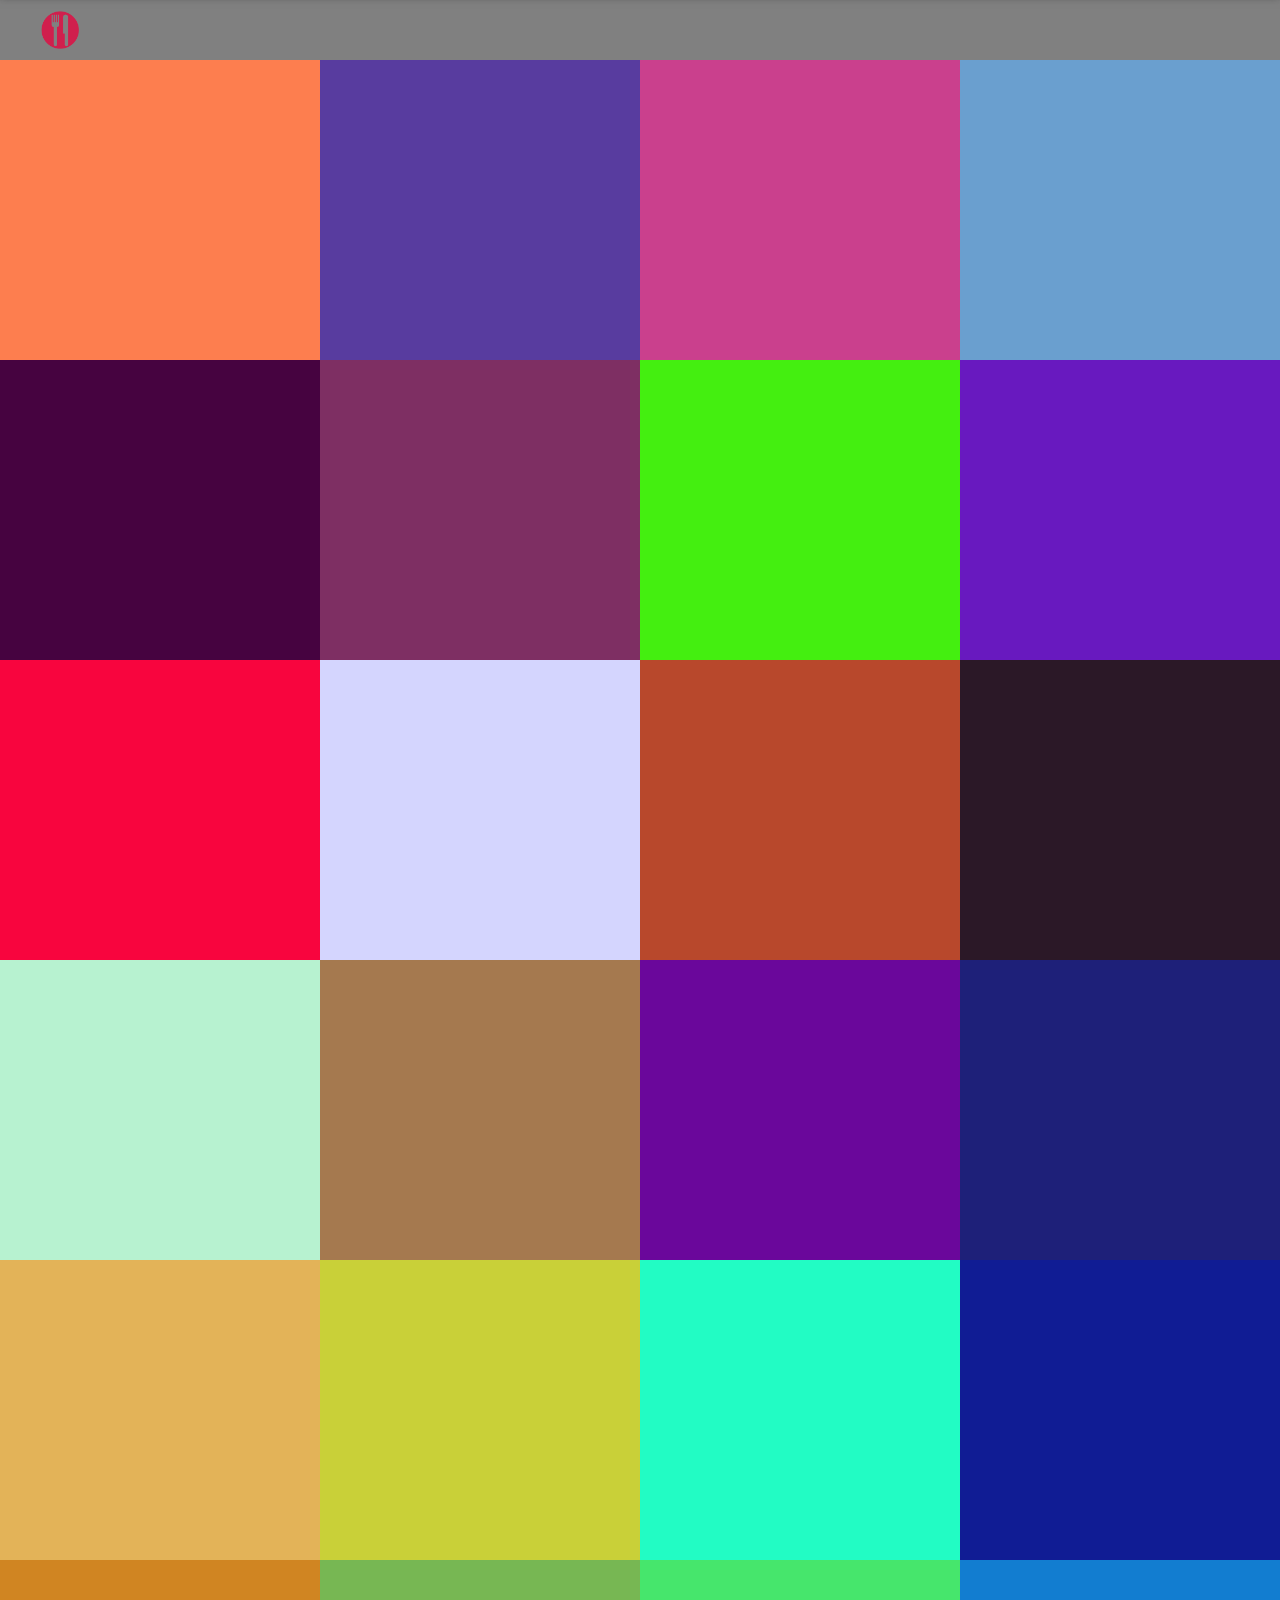
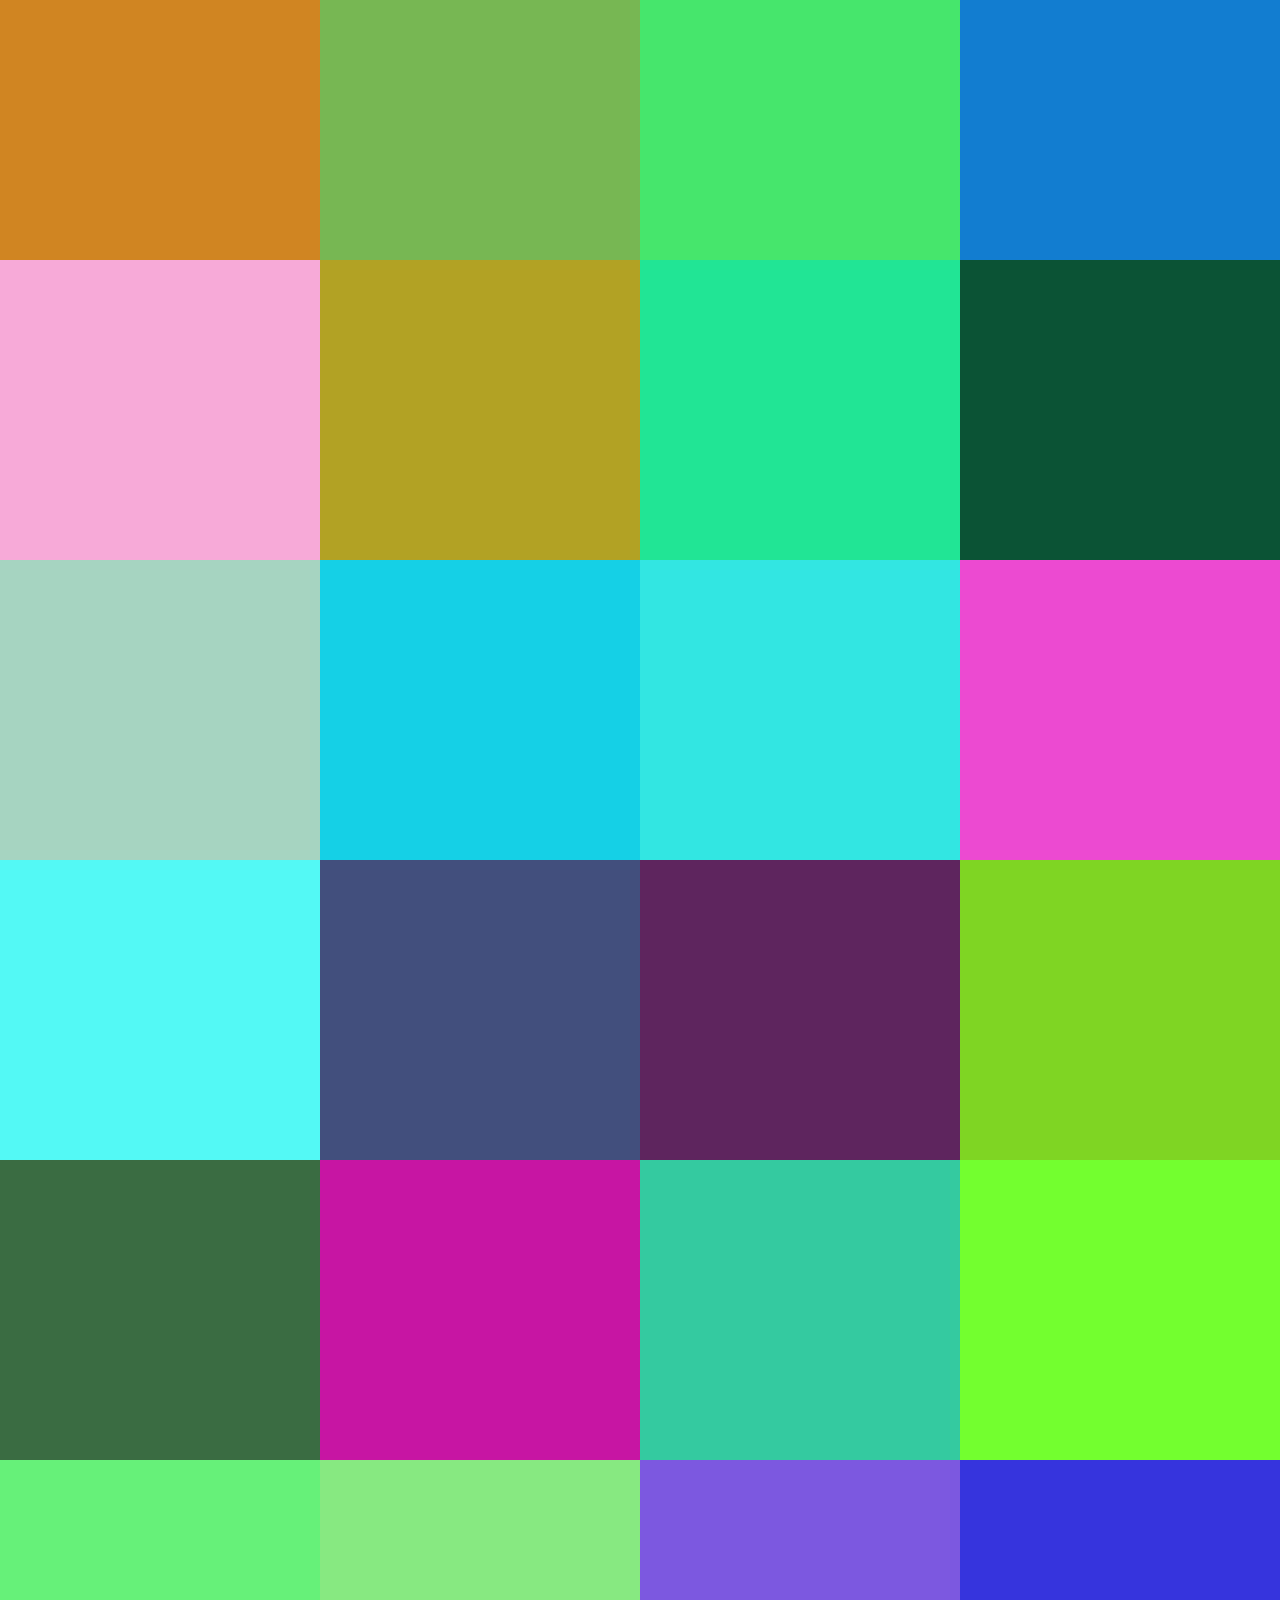
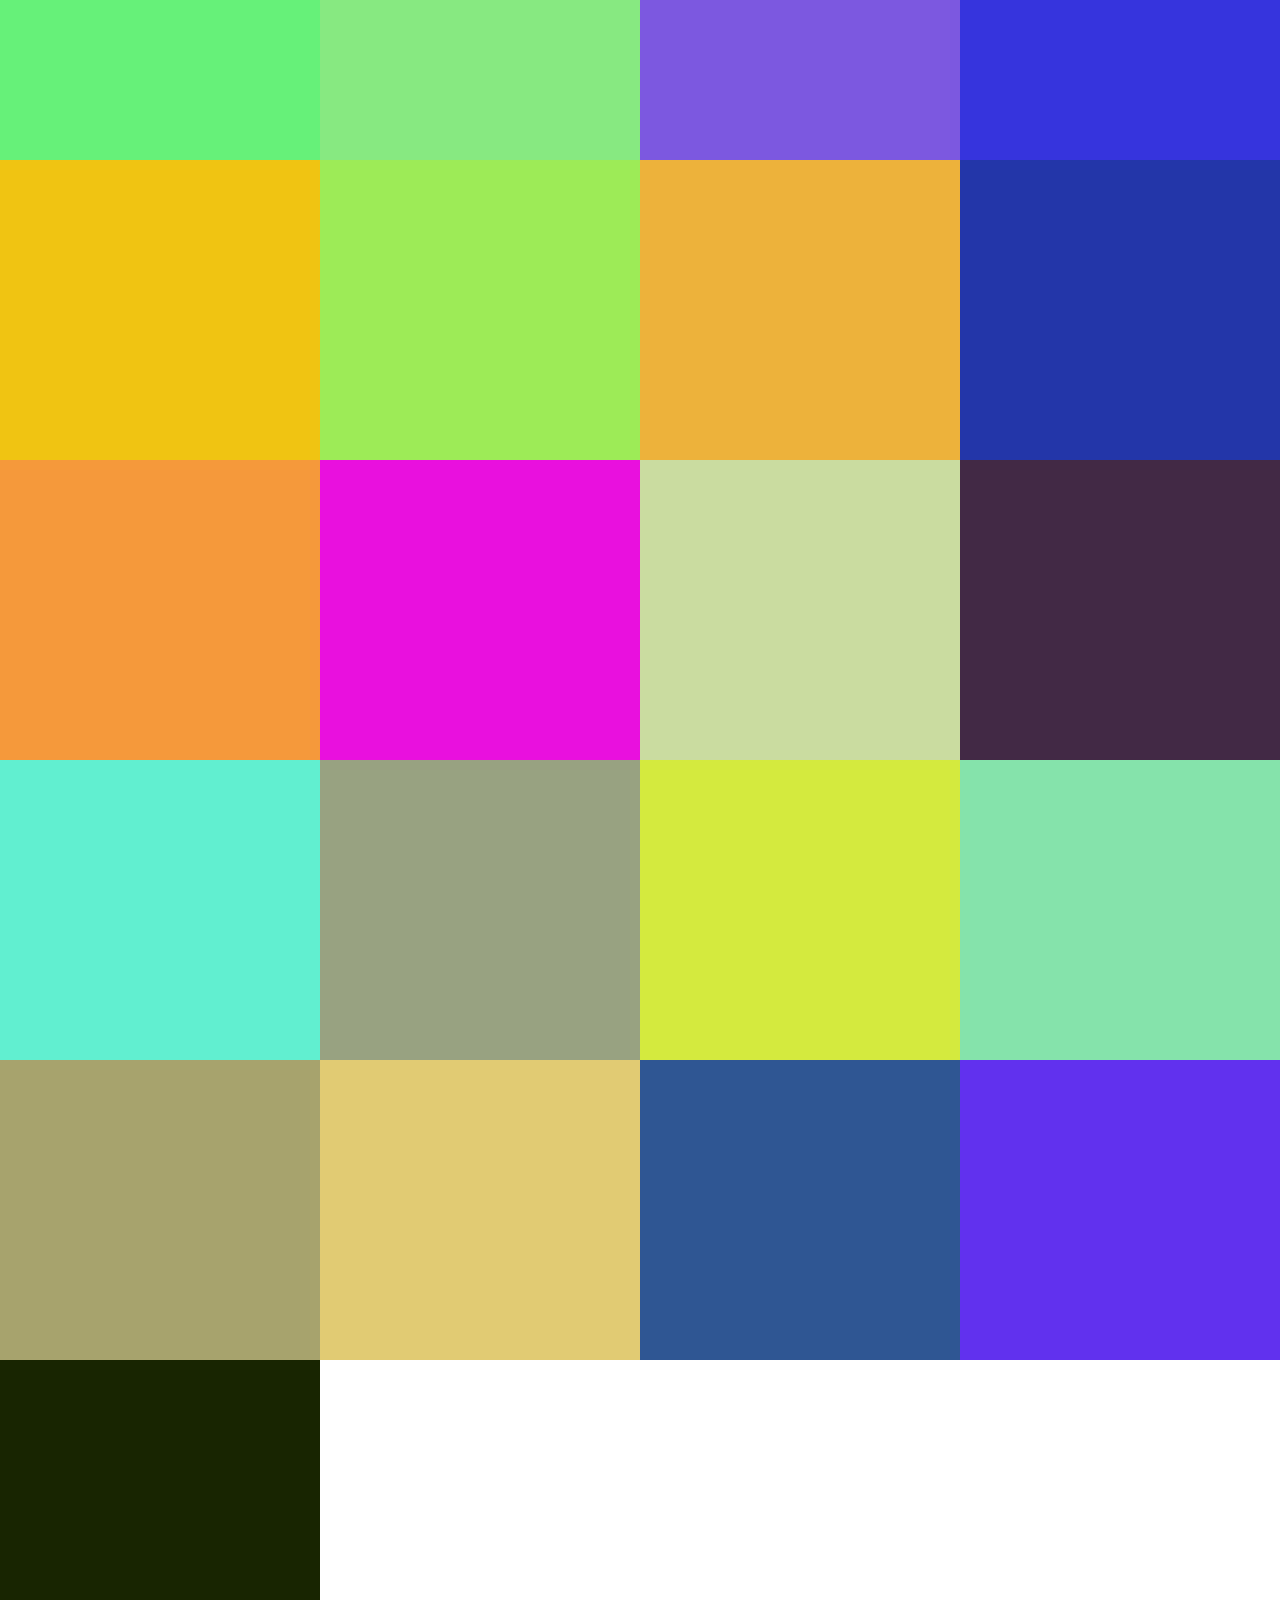
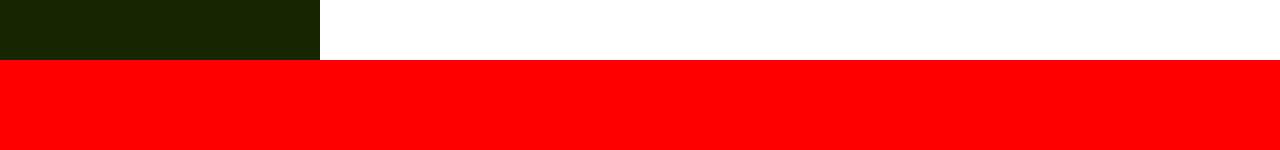
<file: index.html>
<!DOCTYPE html>
<html>
<head>
    <link rel="stylesheet" type="text/css" href="css/css_main.css">

</head>
<body>
    <div id="scrollable-header-container">
        <div class="padding-header">
            <div class="logo-header"></div>
            <div class="top-of-page-button"></div>
        </div>
    </div>
    <!--<div id="floating-navigator-bar"></div>-->
    <div id="header-container">
          <div class="padding-header">
            <div class="logo-header"></div>
        </div>
    </div>
    <div id="body-container">
        <div id="squares"></div>
    </div>
    <div id="footer-container"></div>
</body>

<script type="text/javascript" src="lib/jquery-1.11.3.min.js"></script>
<script type="text/javascript" src="js/js_main.js"></script>
<script type="text/javascript" src="js/squares.js"></script>

</html>
</file>
<file: css/css_main.css>
.box-image-restrictions{
    width:      200px;
    height:     200px;
    padding:    0;
    margin:     0;
}

.box-image-max-parent{
    width:      inherit;
    height:     inherit;
}

body{
 margin:        0;   
    
}

/*  --- Big Containers --- */
#header-container{
	background-color: grey;
	width: 100%;
	height: 60px;
	z-index: 5;
}

#body-container{
	background-color: white;
	width: 100%;
	height: 100vh;

}

#footer-container{
	background-color: red;
	width: 100%;
	height: 10vh;
	z-index: 5;
	float: left;
}

@media only screen and (max-height: 700px){
	#header-container{
		height: 10vh;

	}
	#body-container{
		height: 80vh;
	}

}

/* --- Help bars --- */
#scrollable-header-container{
	width: 100%;
	height: 60px;
	position: fixed;
	margin-top: 0px;
	display: block;
	top: -70px;
	z-index: 10;
	background-color: orange;
	box-shadow: 0px 4px 10px #1C1C1C;
	-webkit-transition: top 0.3s linear;
	-moz-transition: top 0.3s linear;
	-o-transition: top 0.3s linear;
	-ms-transition: top 0.3s linear;
	transition: top 0.3s linear;
}

.padding-header{
	padding-top: 10px;
	padding-bottom: 10px;
	padding-left: 40px;
	height: auto;
}

.logo-header{
	float: left;
	padding-right: 40px;
	height: 40px;
	width: 40px;
	background-image: url("../img/cpg-foods-icon.png");
	background-size: 40px; 
	background-repeat: no-repeat; 
}

.top-of-page-button{
	float: left;
	height: 40px;
	width: 40px;
	background-image: url("../img/back_to_top_icon_regular.png");
	background-size: 40px; 

}
/*
#floating-navigator-bar{
	position: fixed;
	width: 50px;
	height: 120px;
	display: block;
	top: -130px;
	z-index: 8;
	margin-left: 20px;
	background-color: orange;
	box-shadow: 0px 4px 10px #1C1C1C;
	border-radius: 30px;
	-webkit-transition: top 0.3s linear;
	-moz-transition: top 0.3s linear;
	-o-transition: top 0.3s linear;
	-ms-transition: top 0.3s linear;
	transition: top 0.3s linear;

}*/

/*  --- Squares --- */
#squares [class^="square-"]{
	width: 150px;
	height: 150px;
	float:left;
	background-color: blue;
	z-index: 0;
}

.big-square{
	width: 100px;
	height: 100px;
	z-index: 200;
	border-radius: 10px;
	position:absolute;
	background-color: yellow;
}
</file>
